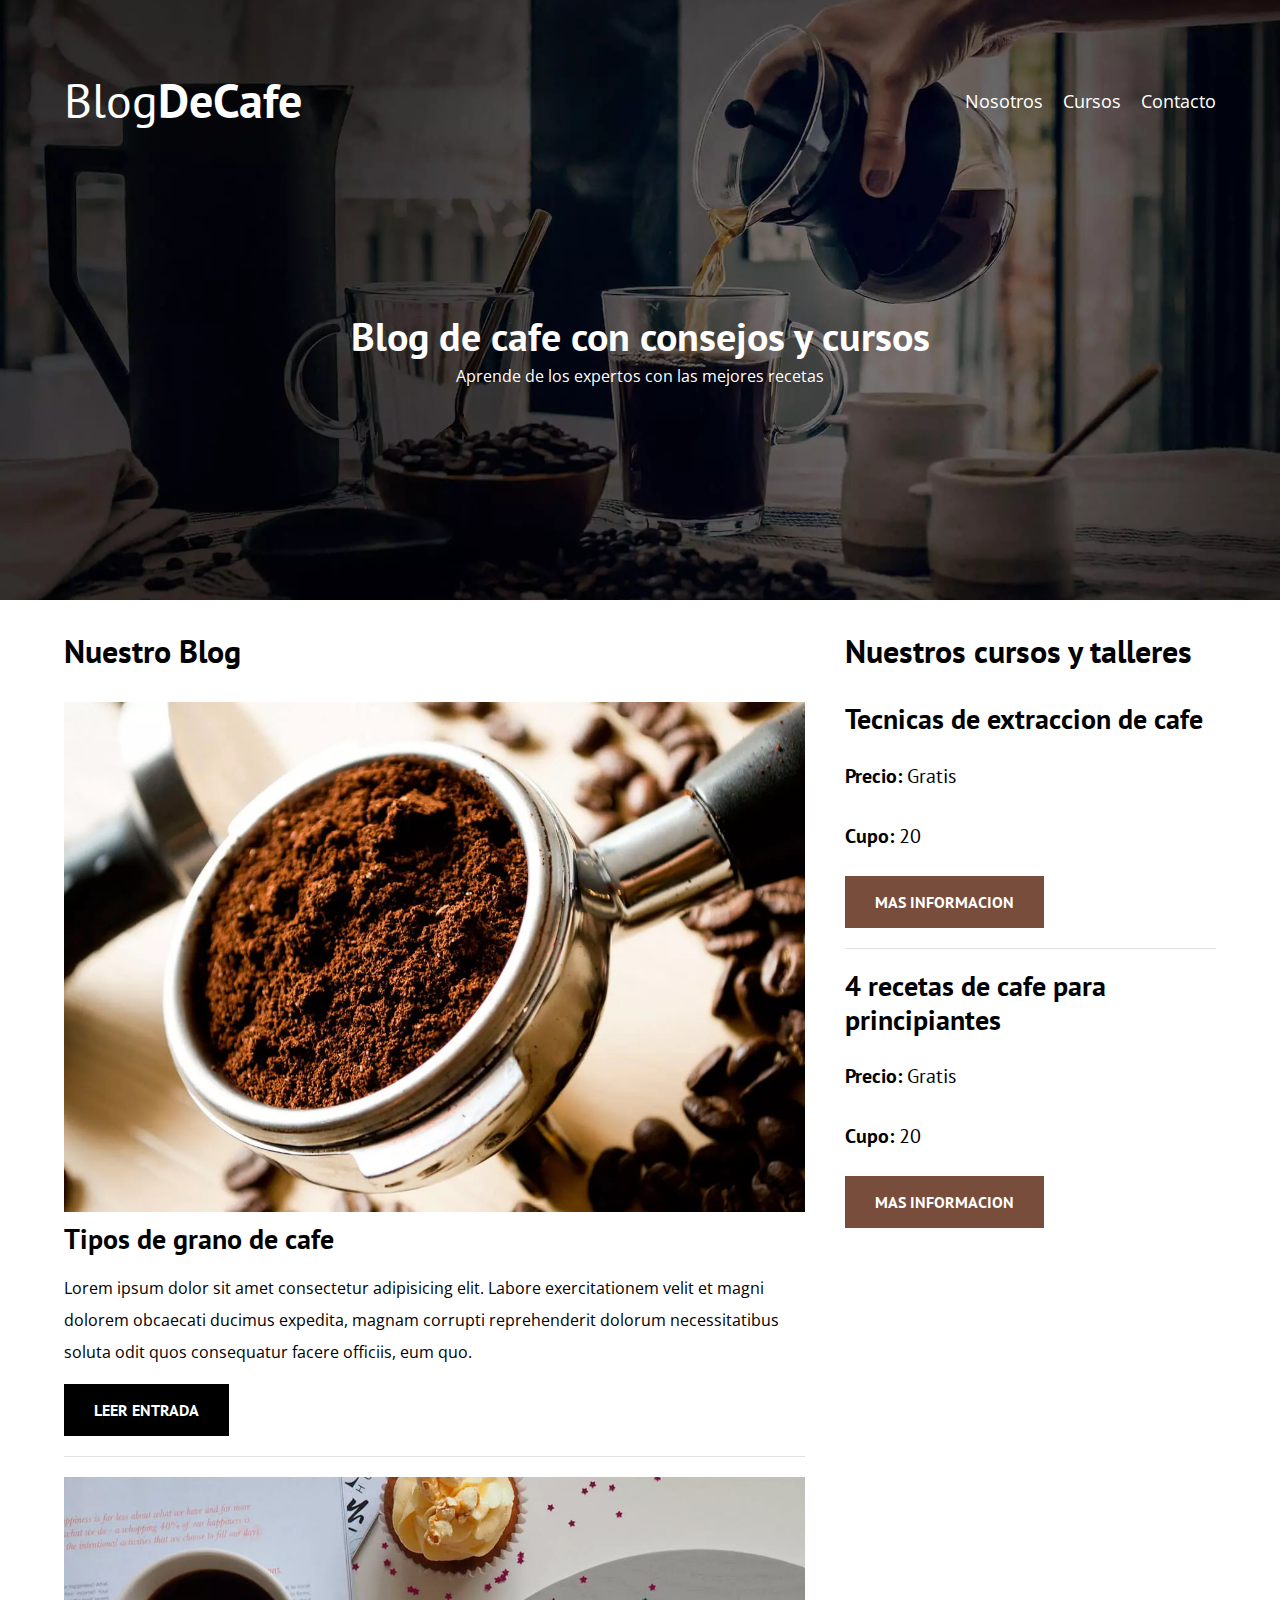
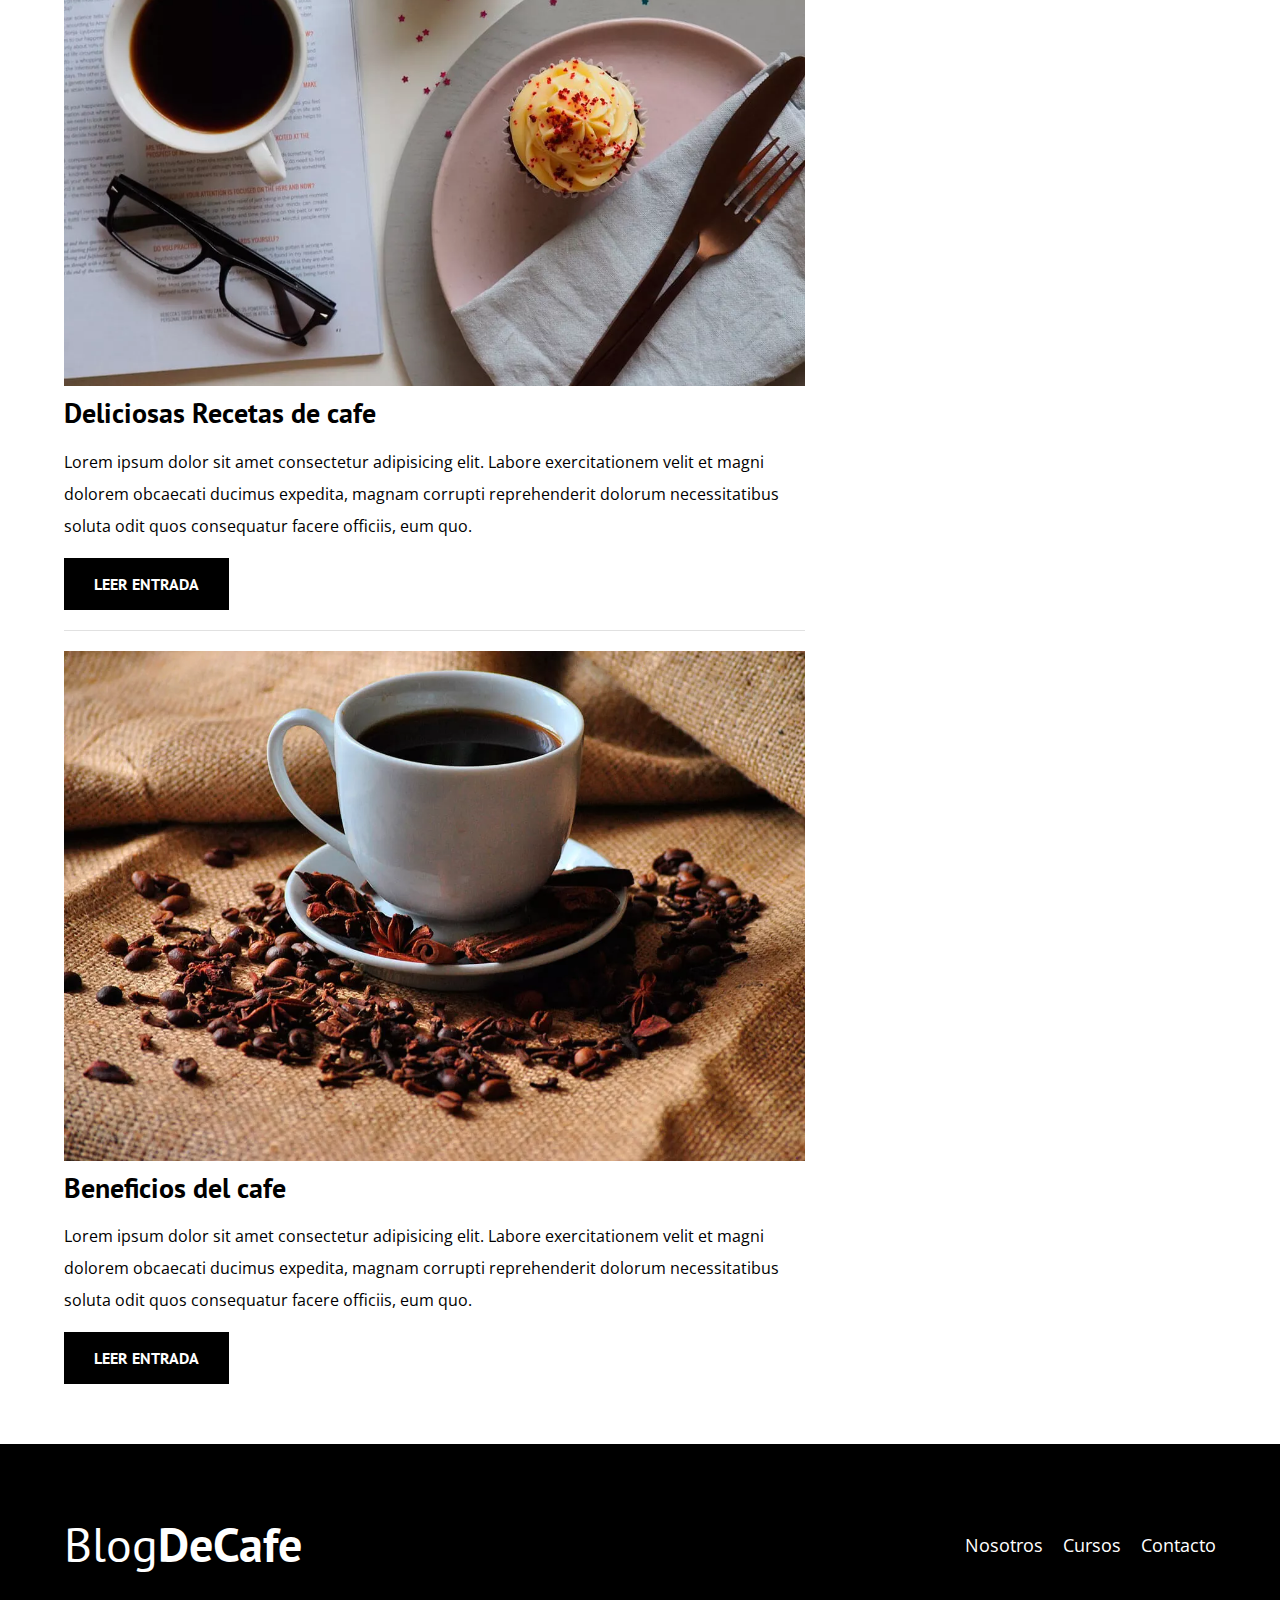
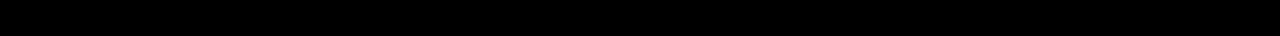
<file: blogdecafe_inicio/index.html>
<!DOCTYPE html>
<html lang="en">
<head>
    <meta charset="UTF-8">
    <meta http-equiv="X-UA-Compatible" content="IE=edge">
    <meta name="viewport" content="width=device-width, initial-scale=1.0">
    <title>BlogDeCafe</title>
    <!--Prefetch-->
    <link rel="prefetch" href="nosotros.html" as="document">
    <link rel="preconnect" href="https://fonts.googleapis.com">
    <link rel="preconnect" href="https://fonts.googleapis.com">
    <link rel="preconnect" href="https://fonts.gstatic.com" crossorigin>
    <link href="https://fonts.googleapis.com/css2?family=Open+Sans&display=swap" rel="stylesheet">
    <link rel="preconnect" href="https://fonts.gstatic.com" crossorigin>
    <link href="https://fonts.googleapis.com/css2?family=Open+Sans&family=PT+Sans:wght@400;700&display=swap" rel="stylesheet">
    
    <!-- Preload -->
    <link rel="preload" href="css/normalize.css" as="style">
    <link rel="stylesheet" href="css/normalize.css">
    <link rel="preload" href="css/style.css" as="style">
    <link rel="stylesheet" href="css/style.css">

</head>
<body>
    <header class="header">
        <div class="contenedor">
            <div class="barra">
                    <a class="logo no-margin centrar-texto" href="index.html">
                        <h1 class="logo__nombre">Blog<span class="logo__bold">DeCafe</span></h1>
                    </a>
                    <nav class="navegacion">
                        <a href="nosotros.html" class="navegacion__enlace">Nosotros</a>
                        <a href="cursos.html" class="navegacion__enlace">Cursos</a>
                        <a href="contacto.html" class="navegacion__enlace">Contacto</a>
                    </nav>
            </div>
        </div>
        <div class="header__texto">
            <h2 class="no-margin">Blog de cafe con consejos y cursos</h2>
            <p class="no-margin">Aprende de los expertos con las mejores recetas</p>
        </div>
    </header>

    <div class="contenedor contenido-principal">
        <main class="blog">
            <h3>Nuestro Blog</h3>
            
            <article class="entrada">
                <div class="entrada__imagen">
                    <picture>
                        <source loading="lazy" srcset="img/blog1.webp" type="image/webp"> 
                        <img loading="lazy" src="img/blog1.jpg" alt="imagen blog">
                    </picture>
                   
                </div>
                <div class="entrada__contenido">
                    <h4 class="no-margin">Tipos de grano de cafe</h4>
                    <p>Lorem ipsum dolor sit amet consectetur adipisicing elit. Labore exercitationem velit et magni dolorem obcaecati ducimus expedita, magnam corrupti reprehenderit dolorum necessitatibus soluta odit quos consequatur facere officiis, eum quo.</p>
                    <a href="entrada.html" class="boton boton--primario">Leer Entrada</a>
                </div>
            </article>
            <article class="entrada">
                <div class="entrada__imagen">
                    <picture>
                        <source loading="lazy" srcset="img/blog2.webp" type="image/webp"> 
                        <img loading="lazy" src="img/blog2.jpg" alt="imagen blog">
                    </picture>
                </div>
                <div class="entrada__contenido">
                    <h4 class="no-margin">Deliciosas Recetas de cafe</h4>
                    <p>Lorem ipsum dolor sit amet consectetur adipisicing elit. Labore exercitationem velit et magni dolorem obcaecati ducimus expedita, magnam corrupti reprehenderit dolorum necessitatibus soluta odit quos consequatur facere officiis, eum quo.</p>
                    <a href="entrada.html" class="boton boton--primario">Leer Entrada</a>
                </div>
            </article>
            <article class="entrada">
                <div class="entrada__imagen">
                    <picture>
                        <source loading="lazy" srcset="img/blog3.webp" type="image/webp"> 
                        <img loading="lazy" src="img/blog3.jpg" alt="imagen blog">
                    </picture>
                </div>
                <div class="entrada__contenido">
                    <h4 class="no-margin">Beneficios del cafe</h4>
                    <p>Lorem ipsum dolor sit amet consectetur adipisicing elit. Labore exercitationem velit et magni dolorem obcaecati ducimus expedita, magnam corrupti reprehenderit dolorum necessitatibus soluta odit quos consequatur facere officiis, eum quo.</p>
                    <a href="entrada.html" class="boton boton--primario">Leer Entrada</a>
                </div>
            </article>

        </main>
        <aside class="sidebar">
            <h3>Nuestros cursos y talleres</h3>
                
            <ul class="cursos no-padding">
                <li class="widget-curso">
                    <h4 class="no-margin">Tecnicas de extraccion de cafe</h4>
                    <p class="widget-curso__label">Precio:
                        <span class="widget-curso__info">Gratis</span>
                    </p>
                    <p class="widget-curso__label">Cupo:
                        <span class="widget-curso__info">20</span>
                    </p>
                    <a href="entrada.html" class="boton boton--secundario">Mas informacion</a>
                </li>
                <li class="widget-curso">
                    <h4 class="no-margin">4 recetas de cafe para principiantes</h4>
                    <p class="widget-curso__label">Precio:
                        <span class="widget-curso__info">Gratis</span>
                    </p>
                    <p class="widget-curso__label">Cupo:
                        <span class="widget-curso__info">20</span>
                    </p>
                    <a href="entrada.html" class="boton boton--secundario">Mas informacion</a>
                </li>
            </ul>
        </aside>
    </div>

    <footer class="footer">
        <div class="contenedor">
            <div class="barra">
                    <a class="logo no-margin centrar-texto" href="index.html">
                        <h1 class="logo__nombre">Blog<span class="logo__bold">DeCafe</span></h1>
                    </a>
                    <nav class="navegacion">
                        <a href="nosotros.html" class="navegacion__enlace">Nosotros</a>
                        <a href="cursos.html" class="navegacion__enlace">Cursos</a>
                        <a href="nosotros.html" class="navegacion__enlace">Contacto</a>
                    </nav>
            </div>
        </div>
    </footer>




    <script src="js/modernizr.js"></script>
</body>
</html>
</file>
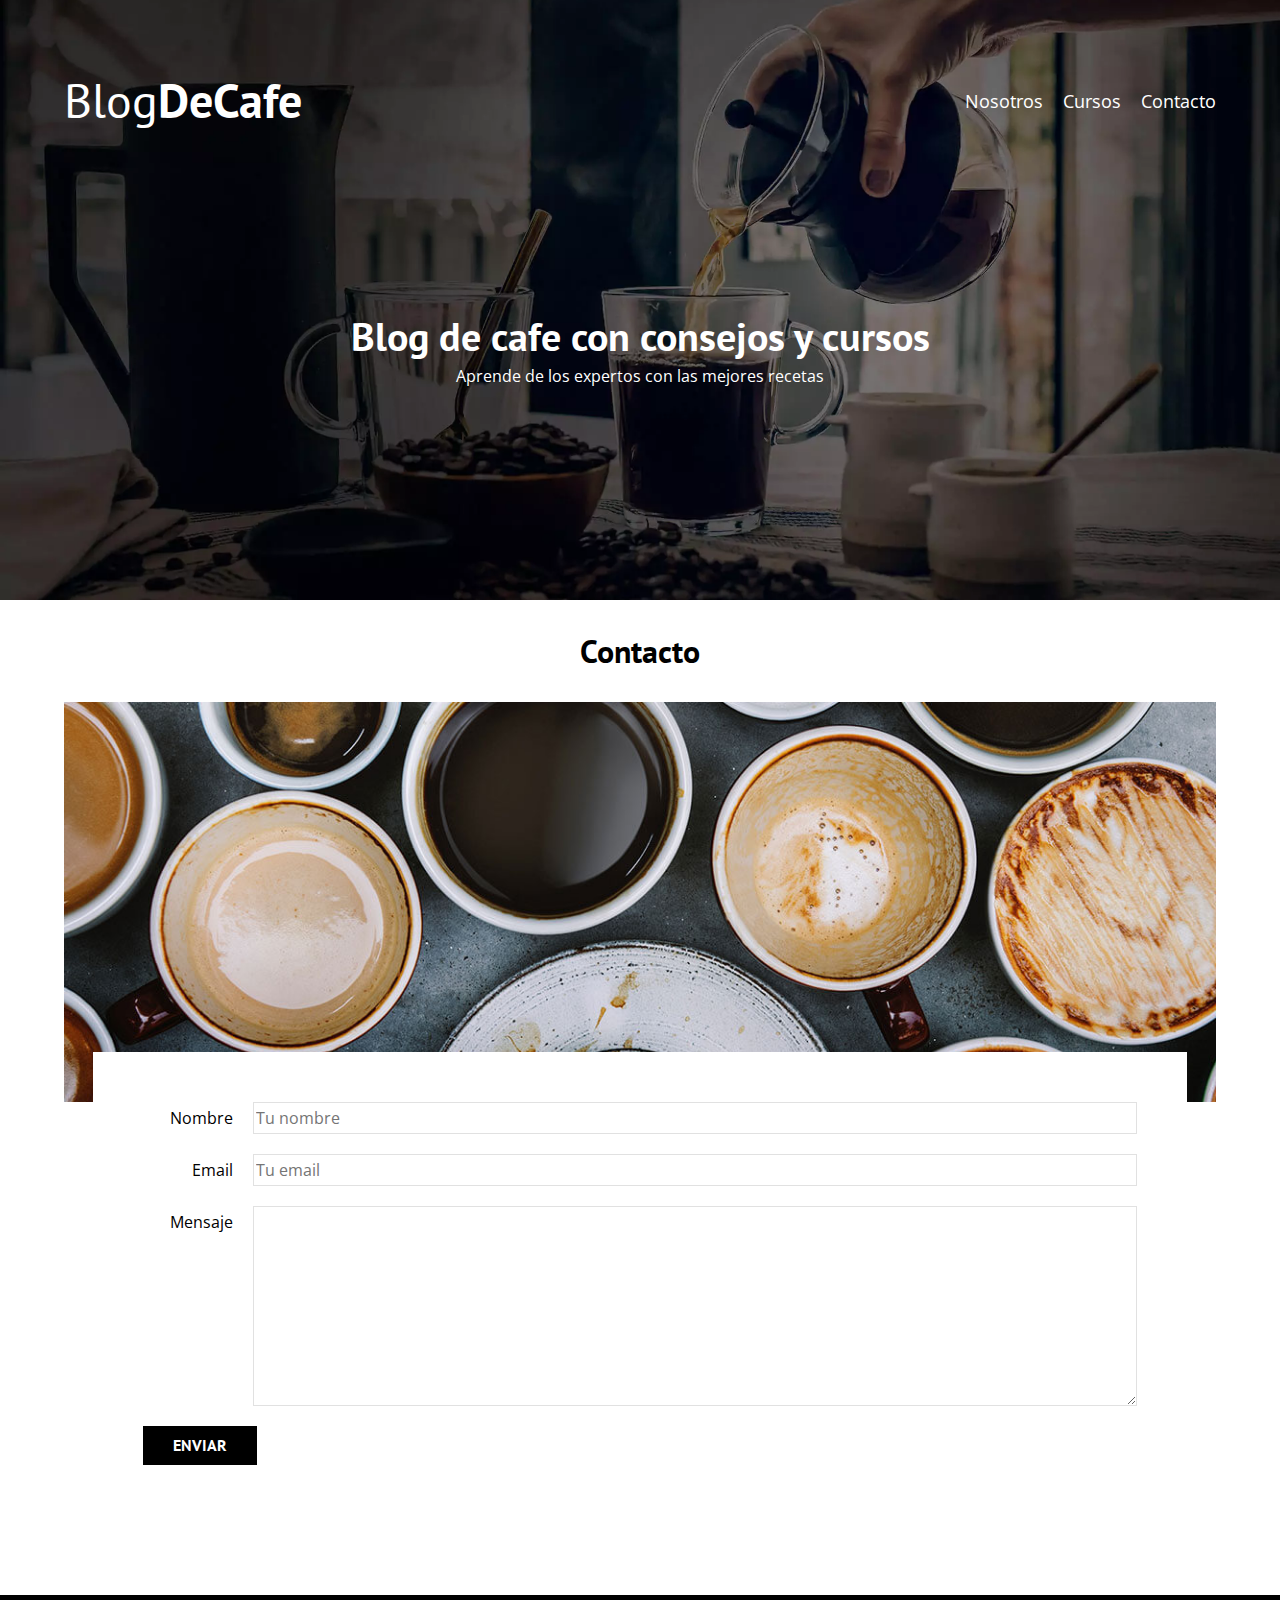
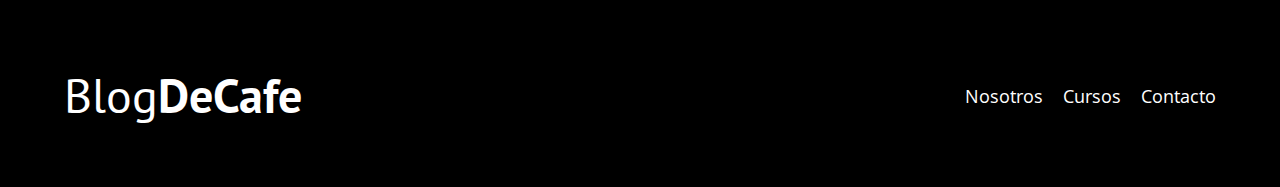
<file: blogdecafe_inicio/contacto.html>
<!DOCTYPE html>
<html lang="en">
<head>
    <meta charset="UTF-8">
    <meta http-equiv="X-UA-Compatible" content="IE=edge">
    <meta name="viewport" content="width=device-width, initial-scale=1.0">
    <title>BlogDeCafe</title>
    <link rel="stylesheet" href="css/normalize.css">
    <link rel="preconnect" href="https://fonts.googleapis.com">
    <link rel="preconnect" href="https://fonts.googleapis.com">
    <link rel="preconnect" href="https://fonts.gstatic.com" crossorigin>
    <link href="https://fonts.googleapis.com/css2?family=Open+Sans&display=swap" rel="stylesheet">
    <link rel="preconnect" href="https://fonts.gstatic.com" crossorigin>
    <link href="https://fonts.googleapis.com/css2?family=Open+Sans&family=PT+Sans:wght@400;700&display=swap" rel="stylesheet">
    <link rel="stylesheet" href="css/style.css">
</head>
<body>
    <header class="header">
        <div class="contenedor">
            <div class="barra">
                    <a class="logo no-margin centrar-texto" href="index.html">
                        <h1 class="logo__nombre">Blog<span class="logo__bold">DeCafe</span></h1>
                    </a>
                    <nav class="navegacion">
                        <a href="nosotros.html" class="navegacion__enlace">Nosotros</a>
                        <a href="cursos.html" class="navegacion__enlace">Cursos</a>
                        <a href="contacto.html" class="navegacion__enlace">Contacto</a>
                    </nav>
            </div>
        </div>
        <div class="header__texto">
            <h2 class="no-margin">Blog de cafe con consejos y cursos</h2>
            <p class="no-margin">Aprende de los expertos con las mejores recetas</p>
        </div>
    </header>

    <main class="contenedor">
        <h3 class="centrar-texto">Contacto</h3>
        <div class="contacto-bg">
            
        </div>
        <form class="formulario">
            <div class="campo">
                <label class="campo__label" for="txtnombre">Nombre</label>
                <input class="campo__field"
                type="text" 
                placeholder="Tu nombre" 
                id="txtnombre">
            </div>
            <div class="campo">
                <label class="campo__label" for="txtemail">Email</label>
                <input class="campo__field"
                type="email" 
                placeholder="Tu email" 
                id="txtemail">
            </div>
            <div class="campo">
                <label class="campo__label" for="txtmensaje">Mensaje</label>
                    <textarea class="campo__field campo__field--textarea"
                    id="txtmensaje"></textarea>
            </div>
            <div class="campo">
                <input type="submit" value="Enviar" class="boton boton--primario">
            </div>
        </form>
        
    </main>
    
    <footer class="footer">
        <div class="contenedor">
            <div class="barra">
                    <a class="logo no-margin centrar-texto" href="index.html">
                        <h1 class="logo__nombre">Blog<span class="logo__bold">DeCafe</span></h1>
                    </a>
                    <nav class="navegacion">
                        <a href="nosotros.html" class="navegacion__enlace">Nosotros</a>
                        <a href="cursos.html" class="navegacion__enlace">Cursos</a>
                        <a href="nosotros.html" class="navegacion__enlace">Contacto</a>
                    </nav>
            </div>
        </div>
    </footer>

    <script src="js/modernizr.js"></script>
</body>
</html>
</file>
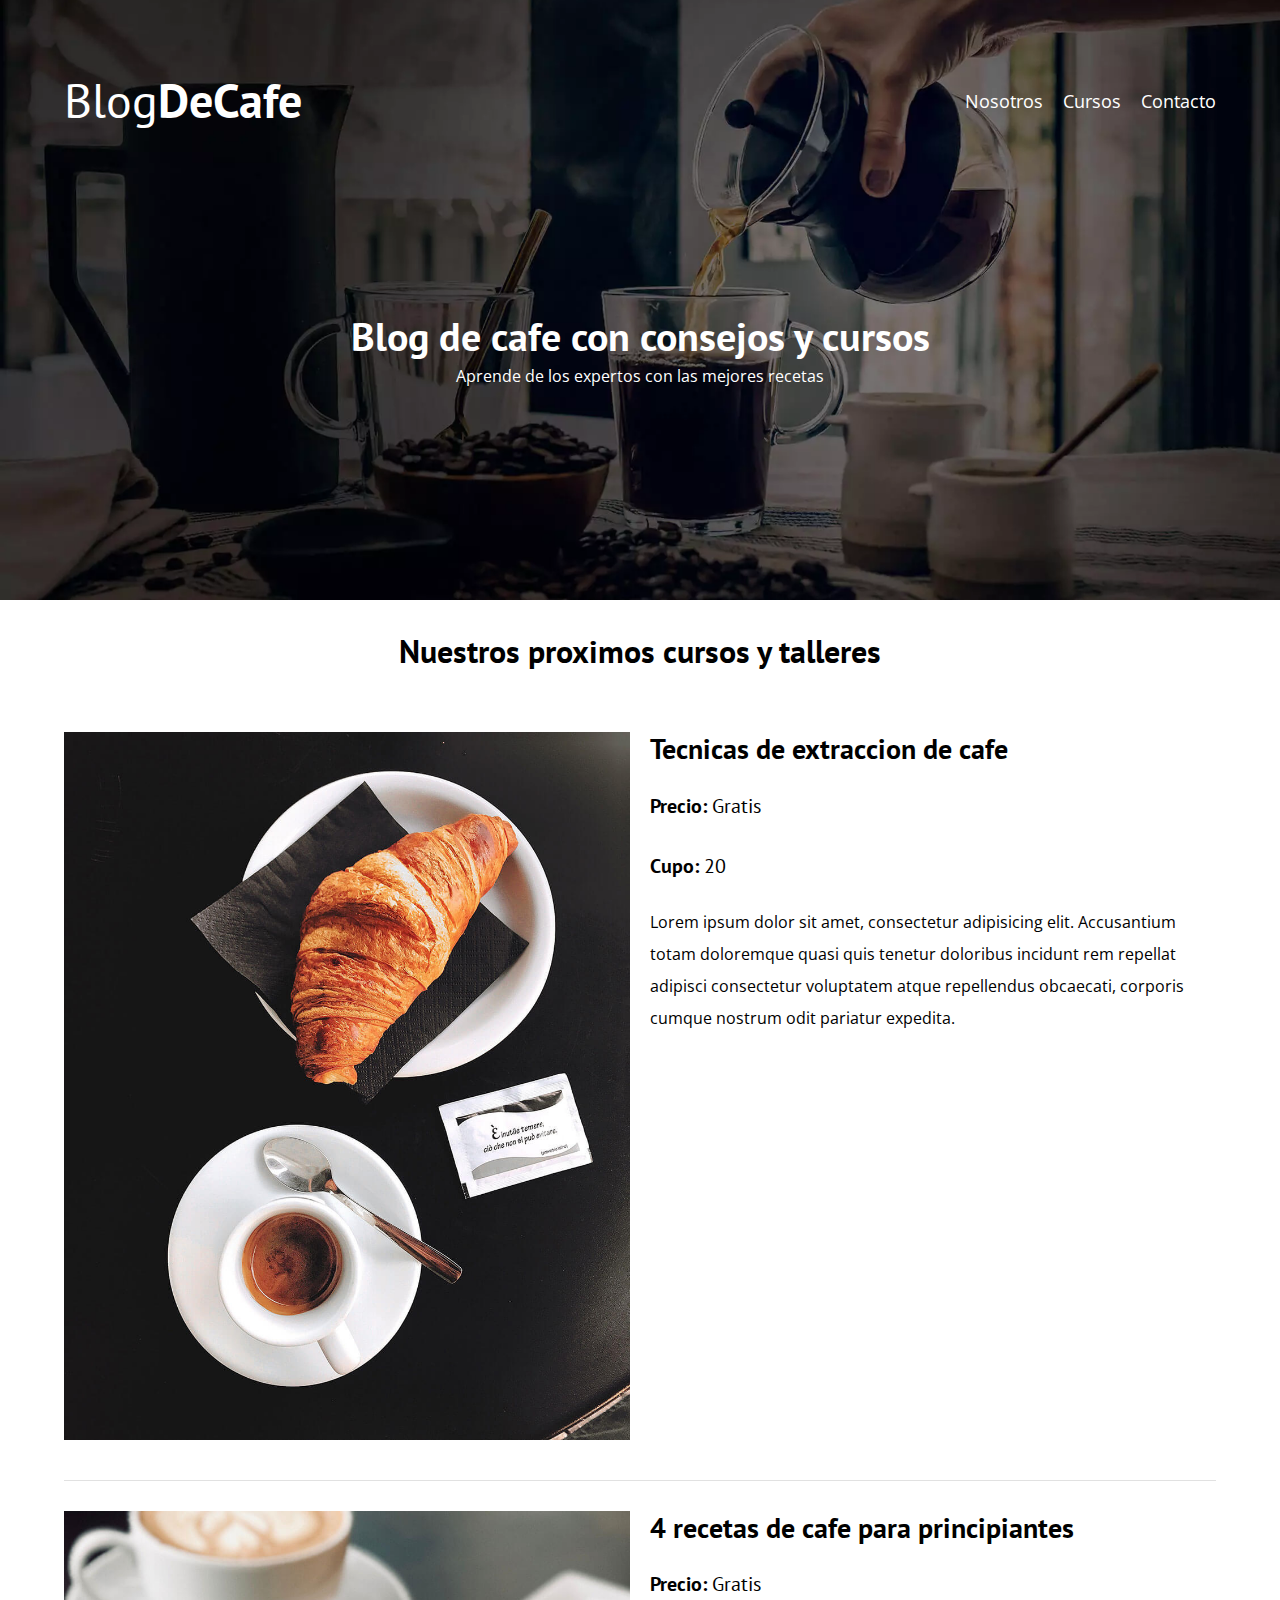
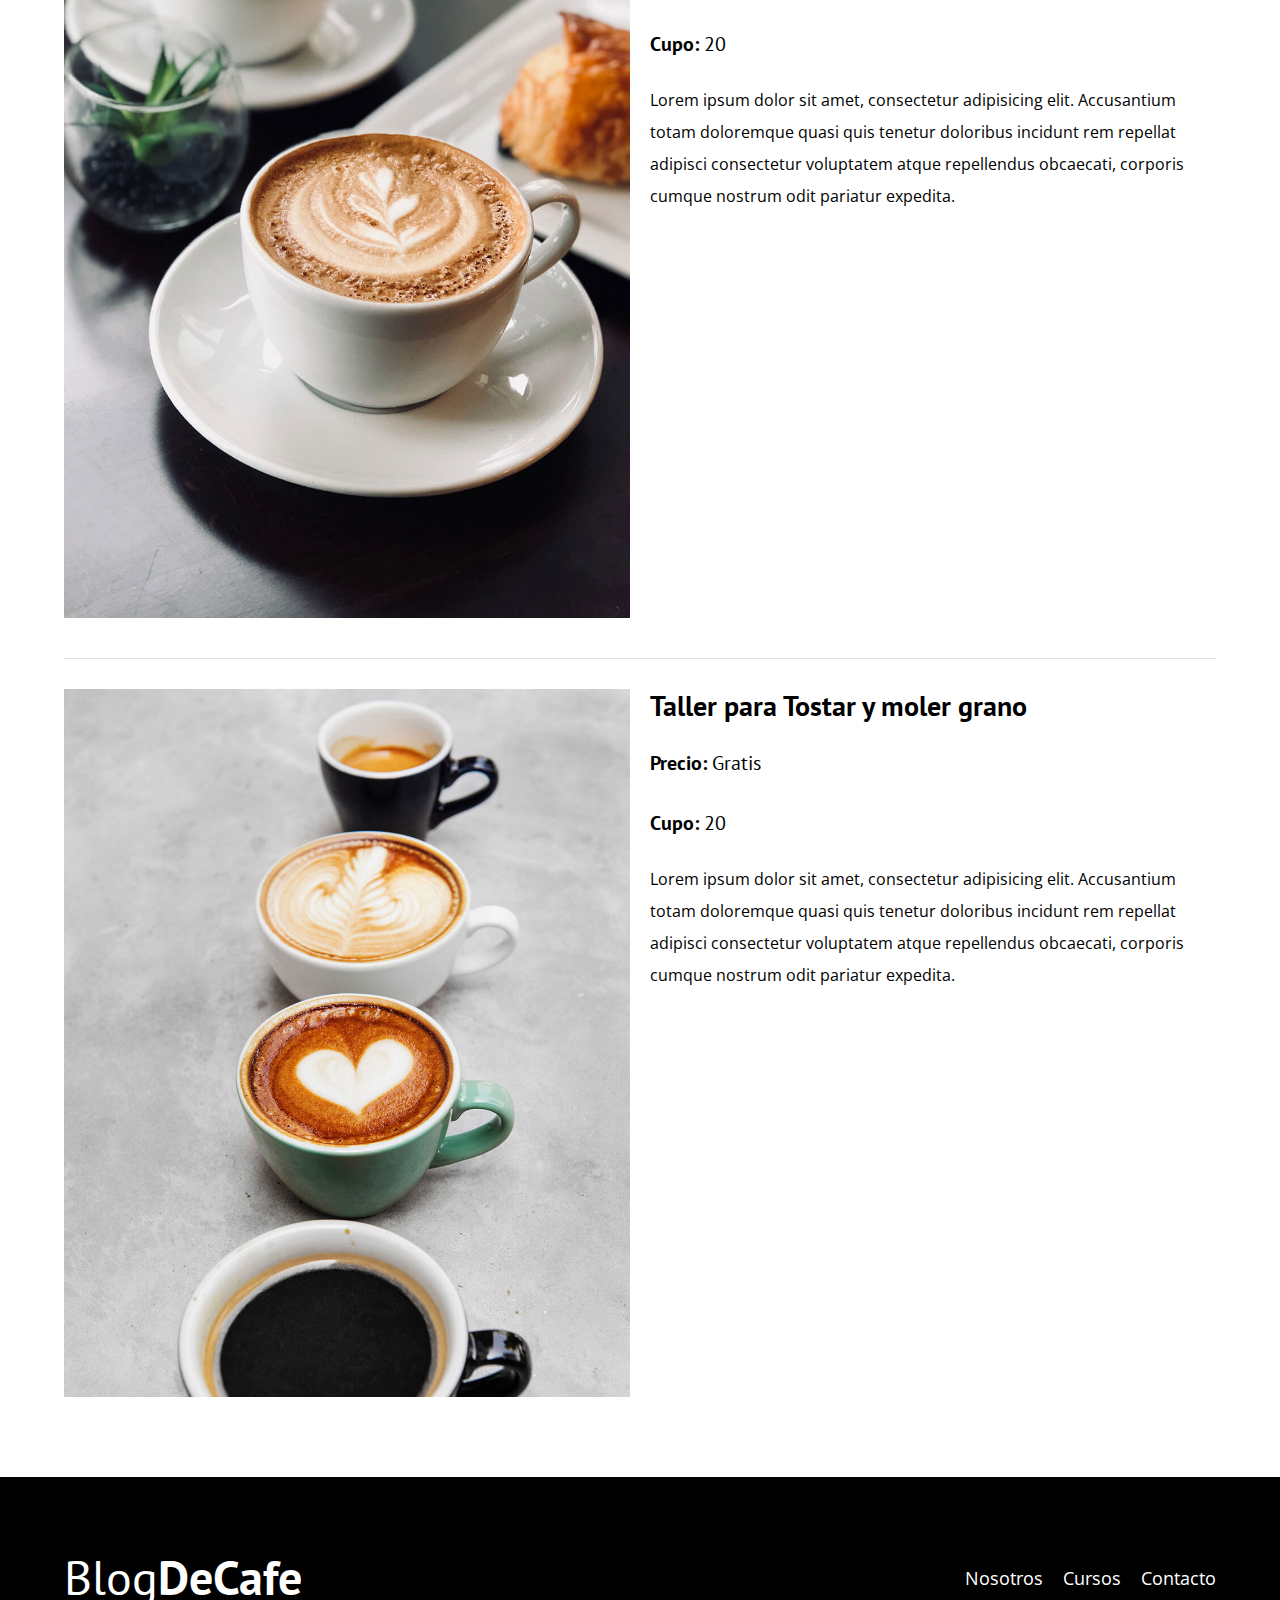
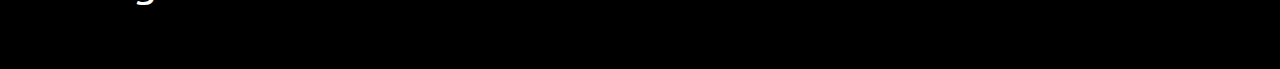
<file: blogdecafe_inicio/cursos.html>
<!DOCTYPE html>
<html lang="en">
<head>
    <meta charset="UTF-8">
    <meta http-equiv="X-UA-Compatible" content="IE=edge">
    <meta name="viewport" content="width=device-width, initial-scale=1.0">
    <title>BlogDeCafe</title>
    <link rel="stylesheet" href="css/normalize.css">
    <link rel="preconnect" href="https://fonts.googleapis.com">
    <link rel="preconnect" href="https://fonts.googleapis.com">
    <link rel="preconnect" href="https://fonts.gstatic.com" crossorigin>
    <link href="https://fonts.googleapis.com/css2?family=Open+Sans&display=swap" rel="stylesheet">
    <link rel="preconnect" href="https://fonts.gstatic.com" crossorigin>
    <link href="https://fonts.googleapis.com/css2?family=Open+Sans&family=PT+Sans:wght@400;700&display=swap" rel="stylesheet">
    <link rel="stylesheet" href="css/style.css">
</head>
<body>
    <header class="header">
        <div class="contenedor">
            <div class="barra">
                    <a class="logo no-margin centrar-texto" href="index.html">
                        <h1 class="logo__nombre">Blog<span class="logo__bold">DeCafe</span></h1>
                    </a>
                    <nav class="navegacion">
                        <a href="nosotros.html" class="navegacion__enlace">Nosotros</a>
                        <a href="cursos.html" class="navegacion__enlace">Cursos</a>
                        <a href="contacto.html" class="navegacion__enlace">Contacto</a>
                    </nav>
            </div>
        </div>
        <div class="header__texto">
            <h2 class="no-margin">Blog de cafe con consejos y cursos</h2>
            <p class="no-margin">Aprende de los expertos con las mejores recetas</p>
        </div>
    </header>

    <main class="contenedor">
        <h3 class="centrar-texto">Nuestros proximos cursos y talleres</h3>
        
        <div class="curso">

            <div class="curso__imagen">
                <img src="img/curso1.jpg" alt="Imagen curso">
            </div>
            <div class="curso__informacion">
                <h4 class="no-margin">Tecnicas de extraccion de cafe</h4>
                <p class="curso__label">Precio:
                    <span class="curso__info">Gratis</span>
                </p>
                <p class="curso__label">Cupo:
                    <span class="curso__info">20</span>
                </p>
                <p>Lorem ipsum dolor sit amet, consectetur adipisicing elit. Accusantium totam doloremque quasi quis tenetur doloribus incidunt rem repellat adipisci consectetur voluptatem atque repellendus obcaecati, corporis cumque nostrum odit pariatur expedita.</p>
            </div>
            
        </div> <!--Cierra curso-->
        <div class="curso">

            <div class="curso__imagen">
                <img src="img/curso2.jpg" alt="Imagen curso">
            </div>
            <div class="curso__informacion">
                <h4 class="no-margin">4 recetas de cafe para principiantes</h4>
                <p class="curso__label">Precio:
                    <span class="curso__info">Gratis</span>
                </p>
                <p class="curso__label">Cupo:
                    <span class="curso__info">20</span>
                </p>
                <p>Lorem ipsum dolor sit amet, consectetur adipisicing elit. Accusantium totam doloremque quasi quis tenetur doloribus incidunt rem repellat adipisci consectetur voluptatem atque repellendus obcaecati, corporis cumque nostrum odit pariatur expedita.</p>
            </div>
            
        </div> <!--Cierra curso-->
        <div class="curso">

            <div class="curso__imagen">
                <img src="img/curso3.jpg" alt="Imagen curso">
            </div>
            <div class="curso__informacion">
                <h4 class="no-margin">Taller para Tostar y moler grano</h4>
                <p class="curso__label">Precio:
                    <span class="curso__info">Gratis</span>
                </p>
                <p class="curso__label">Cupo:
                    <span class="curso__info">20</span>
                </p>
                <p>Lorem ipsum dolor sit amet, consectetur adipisicing elit. Accusantium totam doloremque quasi quis tenetur doloribus incidunt rem repellat adipisci consectetur voluptatem atque repellendus obcaecati, corporis cumque nostrum odit pariatur expedita.</p>
            </div>
            
        </div> <!--Cierra curso-->
        
        
        
    </main>
    
    <footer class="footer">
        <div class="contenedor">
            <div class="barra">
                    <a class="logo no-margin centrar-texto" href="index.html">
                        <h1 class="logo__nombre">Blog<span class="logo__bold">DeCafe</span></h1>
                    </a>
                    <nav class="navegacion">
                        <a href="nosotros.html" class="navegacion__enlace">Nosotros</a>
                        <a href="cursos.html" class="navegacion__enlace">Cursos</a>
                        <a href="nosotros.html" class="navegacion__enlace">Contacto</a>
                    </nav>
            </div>
        </div>
    </footer>

    <script src="js/modernizr.js"></script>
</body>
</html>
</file>
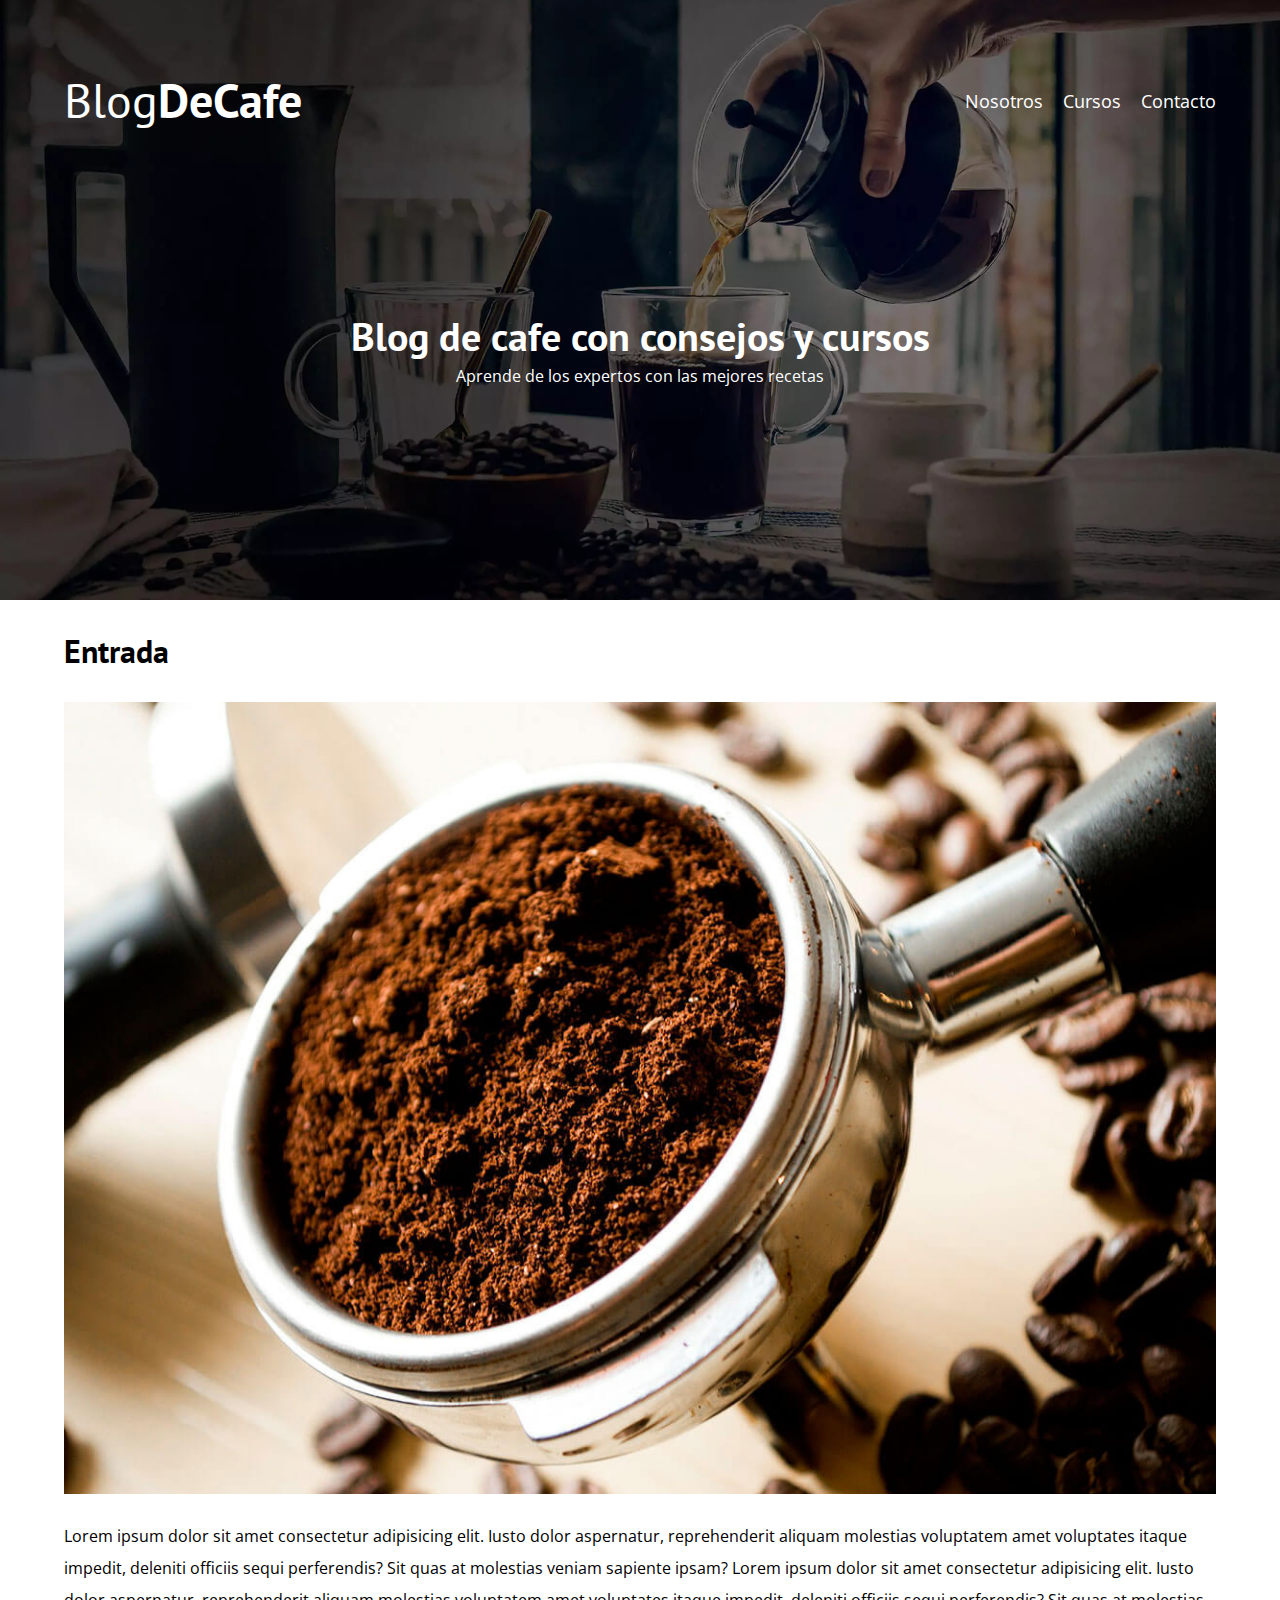
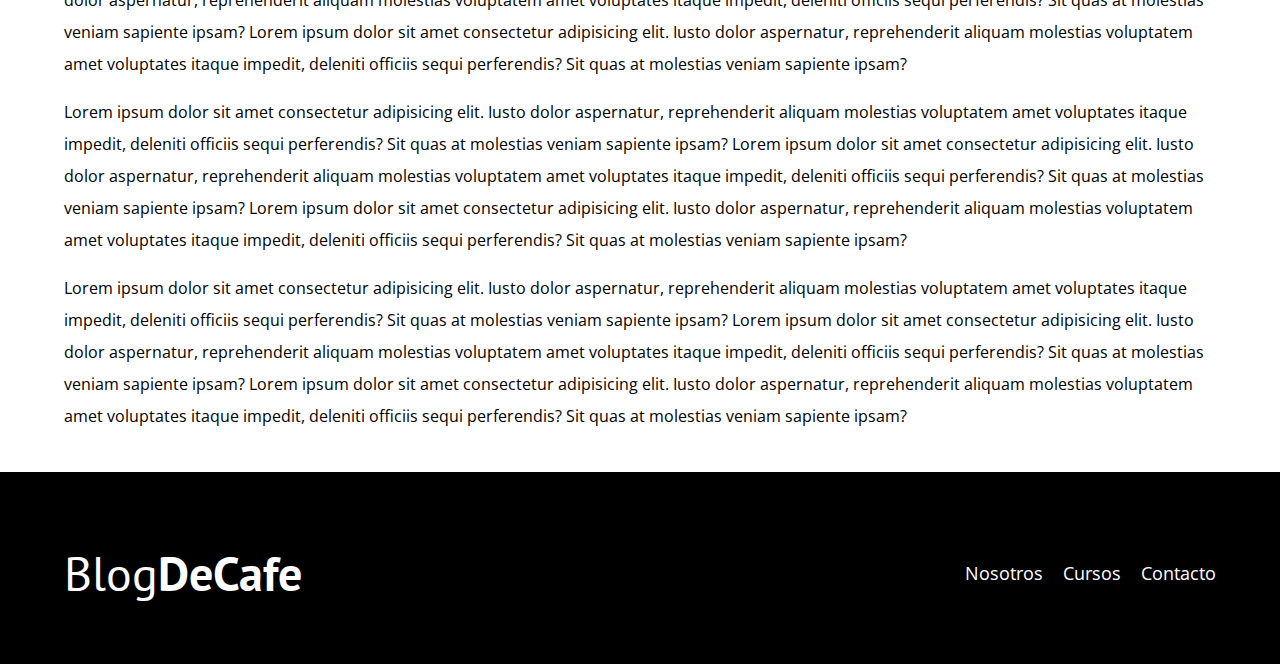
<file: blogdecafe_inicio/entrada.html>
<!DOCTYPE html>
<html lang="en">
<head>
    <meta charset="UTF-8">
    <meta http-equiv="X-UA-Compatible" content="IE=edge">
    <meta name="viewport" content="width=device-width, initial-scale=1.0">
    <title>BlogDeCafe</title>
    <link rel="stylesheet" href="css/normalize.css">
    <link rel="preconnect" href="https://fonts.googleapis.com">
    <link rel="preconnect" href="https://fonts.googleapis.com">
    <link rel="preconnect" href="https://fonts.gstatic.com" crossorigin>
    <link href="https://fonts.googleapis.com/css2?family=Open+Sans&display=swap" rel="stylesheet">
    <link rel="preconnect" href="https://fonts.gstatic.com" crossorigin>
    <link href="https://fonts.googleapis.com/css2?family=Open+Sans&family=PT+Sans:wght@400;700&display=swap" rel="stylesheet">
    <link rel="stylesheet" href="css/style.css">
</head>
<body>
    <header class="header">
        <div class="contenedor">
            <div class="barra">
                    <a class="logo no-margin centrar-texto" href="index.html">
                        <h1 class="logo__nombre">Blog<span class="logo__bold">DeCafe</span></h1>
                    </a>
                    <nav class="navegacion">
                        <a href="nosotros.html" class="navegacion__enlace">Nosotros</a>
                        <a href="cursos.html" class="navegacion__enlace">Cursos</a>
                        <a href="contacto.html" class="navegacion__enlace">Contacto</a>
                    </nav>
            </div>
        </div>
        <div class="header__texto">
            <h2 class="no-margin">Blog de cafe con consejos y cursos</h2>
            <p class="no-margin">Aprende de los expertos con las mejores recetas</p>
        </div>
    </header>

    <main class="contenedor">
        <h3>Entrada</h3>
        <img src="img/blog1.jpg" alt="imagen blog">

        <p>Lorem ipsum dolor sit amet consectetur adipisicing elit. Iusto dolor aspernatur, reprehenderit aliquam molestias voluptatem amet voluptates itaque impedit, deleniti officiis sequi perferendis? Sit quas at molestias veniam sapiente ipsam?
            Lorem ipsum dolor sit amet consectetur adipisicing elit. Iusto dolor aspernatur, reprehenderit aliquam molestias voluptatem amet voluptates itaque impedit, deleniti officiis sequi perferendis? Sit quas at molestias veniam sapiente ipsam?
            Lorem ipsum dolor sit amet consectetur adipisicing elit. Iusto dolor aspernatur, reprehenderit aliquam molestias voluptatem amet voluptates itaque impedit, deleniti officiis sequi perferendis? Sit quas at molestias veniam sapiente ipsam?
        </p>
        <p>Lorem ipsum dolor sit amet consectetur adipisicing elit. Iusto dolor aspernatur, reprehenderit aliquam molestias voluptatem amet voluptates itaque impedit, deleniti officiis sequi perferendis? Sit quas at molestias veniam sapiente ipsam?
            Lorem ipsum dolor sit amet consectetur adipisicing elit. Iusto dolor aspernatur, reprehenderit aliquam molestias voluptatem amet voluptates itaque impedit, deleniti officiis sequi perferendis? Sit quas at molestias veniam sapiente ipsam?
            Lorem ipsum dolor sit amet consectetur adipisicing elit. Iusto dolor aspernatur, reprehenderit aliquam molestias voluptatem amet voluptates itaque impedit, deleniti officiis sequi perferendis? Sit quas at molestias veniam sapiente ipsam?
        </p>
        <p>Lorem ipsum dolor sit amet consectetur adipisicing elit. Iusto dolor aspernatur, reprehenderit aliquam molestias voluptatem amet voluptates itaque impedit, deleniti officiis sequi perferendis? Sit quas at molestias veniam sapiente ipsam?
            Lorem ipsum dolor sit amet consectetur adipisicing elit. Iusto dolor aspernatur, reprehenderit aliquam molestias voluptatem amet voluptates itaque impedit, deleniti officiis sequi perferendis? Sit quas at molestias veniam sapiente ipsam?
            Lorem ipsum dolor sit amet consectetur adipisicing elit. Iusto dolor aspernatur, reprehenderit aliquam molestias voluptatem amet voluptates itaque impedit, deleniti officiis sequi perferendis? Sit quas at molestias veniam sapiente ipsam?
        </p>
    </main>
    
    <footer class="footer">
        <div class="contenedor">
            <div class="barra">
                    <a class="logo no-margin centrar-texto" href="index.html">
                        <h1 class="logo__nombre">Blog<span class="logo__bold">DeCafe</span></h1>
                    </a>
                    <nav class="navegacion">
                        <a href="nosotros.html" class="navegacion__enlace">Nosotros</a>
                        <a href="cursos.html" class="navegacion__enlace">Cursos</a>
                        <a href="nosotros.html" class="navegacion__enlace">Contacto</a>
                    </nav>
            </div>
        </div>
    </footer>

    <script src="js/modernizr.js"></script>
</body>
</html>
</file>
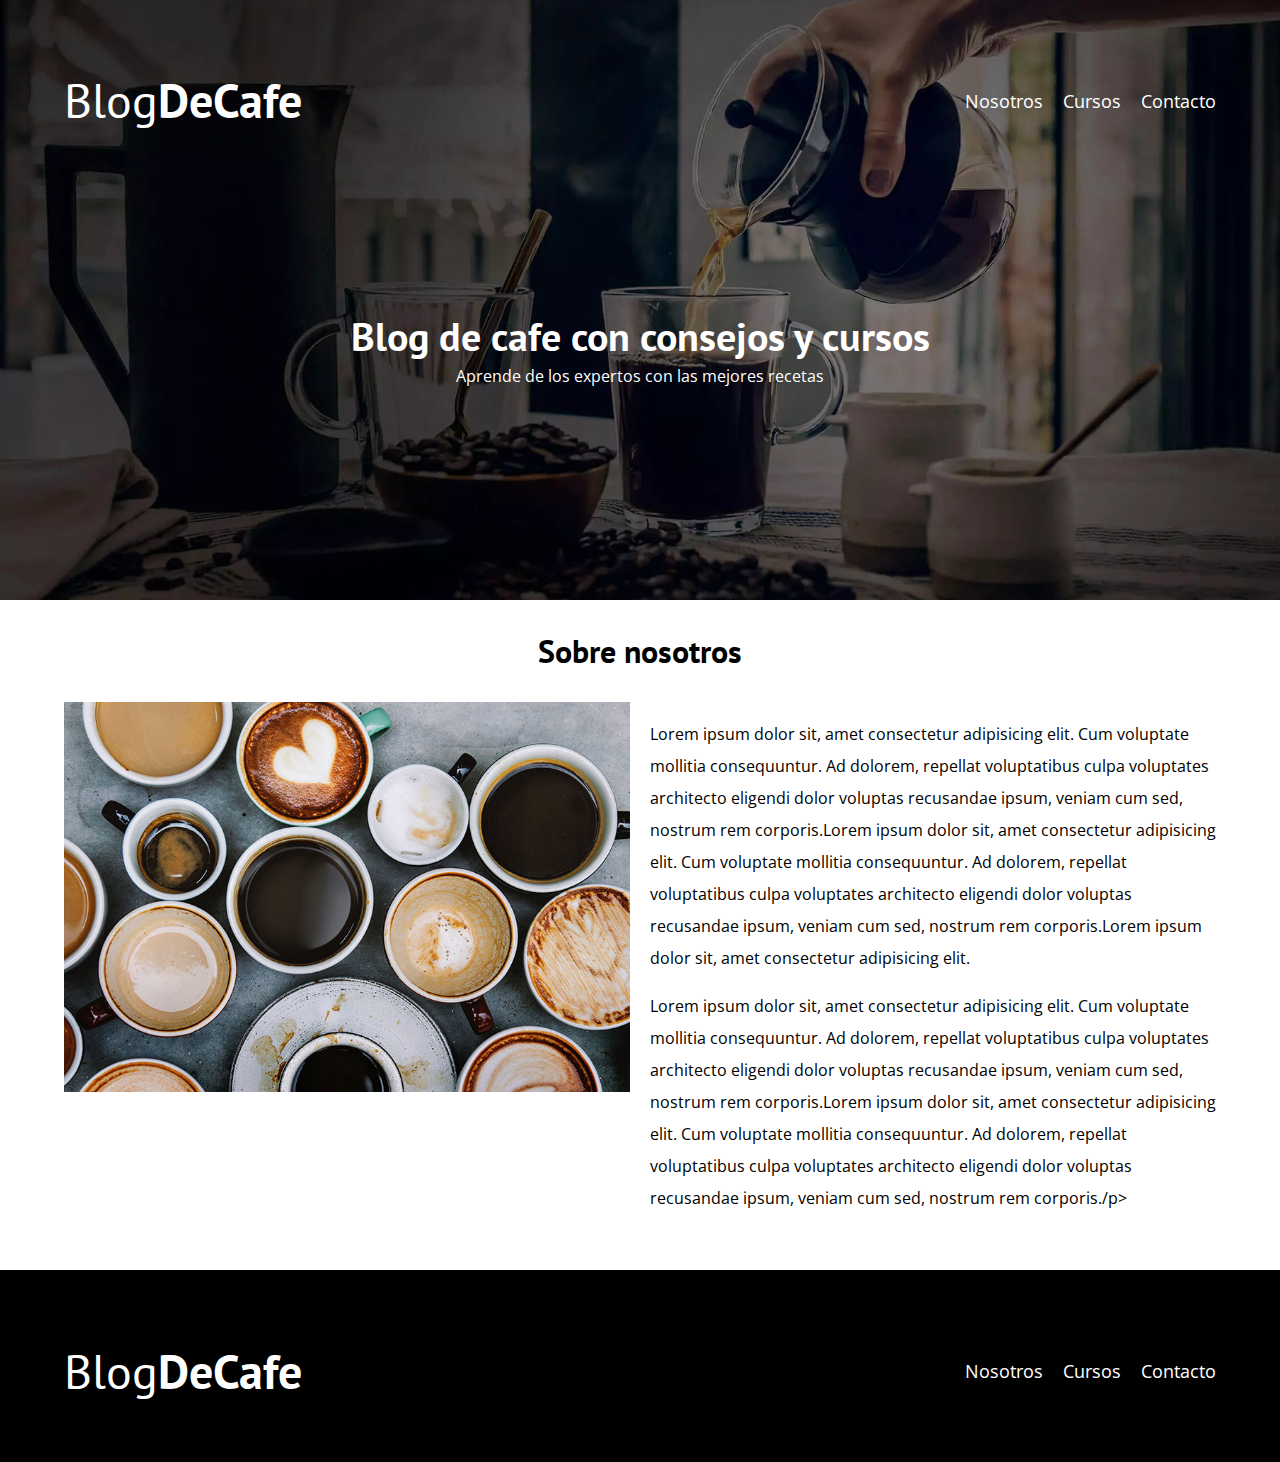
<file: blogdecafe_inicio/nosotros.html>
<!DOCTYPE html>
<html lang="en">
<head>
    <meta charset="UTF-8">
    <meta http-equiv="X-UA-Compatible" content="IE=edge">
    <meta name="viewport" content="width=device-width, initial-scale=1.0">
    <title>BlogDeCafe</title>
    <link rel="stylesheet" href="css/normalize.css">
    <link rel="preconnect" href="https://fonts.googleapis.com">
    <link rel="preconnect" href="https://fonts.googleapis.com">
    <link rel="preconnect" href="https://fonts.gstatic.com" crossorigin>
    <link href="https://fonts.googleapis.com/css2?family=Open+Sans&display=swap" rel="stylesheet">
    <link rel="preconnect" href="https://fonts.gstatic.com" crossorigin>
    <link href="https://fonts.googleapis.com/css2?family=Open+Sans&family=PT+Sans:wght@400;700&display=swap" rel="stylesheet">
    <link rel="stylesheet" href="css/style.css">
</head>
<body>
    <header class="header">
        <div class="contenedor">
            <div class="barra">
                    <a class="logo no-margin centrar-texto" href="index.html">
                        <h1 class="logo__nombre">Blog<span class="logo__bold">DeCafe</span></h1>
                    </a>
                    <nav class="navegacion">
                        <a href="nosotros.html" class="navegacion__enlace">Nosotros</a>
                        <a href="cursos.html" class="navegacion__enlace">Cursos</a>
                        <a href="contacto.html" class="navegacion__enlace">Contacto</a>
                    </nav>
            </div>
        </div>
        <div class="header__texto">
            <h2 class="no-margin">Blog de cafe con consejos y cursos</h2>
            <p class="no-margin">Aprende de los expertos con las mejores recetas</p>
        </div>
    </header>

    <main class="contenedor">
        <h3 class="centrar-texto">Sobre nosotros</h3>
        <div class="sobre-nosotros">
            <div class="sobre-nosotros__imagen">
                <img src="img/nosotros.jpg" alt="Imagen nosotros">
            </div>
            <div class="sobre-nosotros__texto">
                <p>Lorem ipsum dolor sit, amet consectetur adipisicing elit. Cum voluptate mollitia consequuntur. Ad dolorem, repellat voluptatibus culpa voluptates architecto eligendi dolor voluptas recusandae ipsum, veniam cum sed, nostrum rem corporis.Lorem ipsum dolor sit, amet consectetur adipisicing elit. Cum voluptate mollitia consequuntur. Ad dolorem, repellat voluptatibus culpa voluptates architecto eligendi dolor voluptas recusandae ipsum, veniam cum sed, nostrum rem corporis.Lorem ipsum dolor sit, amet consectetur adipisicing elit.</p>
                <p>Lorem ipsum dolor sit, amet consectetur adipisicing elit. Cum voluptate mollitia consequuntur. Ad dolorem, repellat voluptatibus culpa voluptates architecto eligendi dolor voluptas recusandae ipsum, veniam cum sed, nostrum rem corporis.Lorem ipsum dolor sit, amet consectetur adipisicing elit. Cum voluptate mollitia consequuntur. Ad dolorem, repellat voluptatibus culpa voluptates architecto eligendi dolor voluptas recusandae ipsum, veniam cum sed, nostrum rem corporis./p>
            </div>
        </div>
        
    </main>
    
    <footer class="footer">
        <div class="contenedor">
            <div class="barra">
                    <a class="logo no-margin centrar-texto" href="index.html">
                        <h1 class="logo__nombre">Blog<span class="logo__bold">DeCafe</span></h1>
                    </a>
                    <nav class="navegacion">
                        <a href="nosotros.html" class="navegacion__enlace">Nosotros</a>
                        <a href="cursos.html" class="navegacion__enlace">Cursos</a>
                        <a href="nosotros.html" class="navegacion__enlace">Contacto</a>
                    </nav>
            </div>
        </div>
    </footer>
    <script src="js/modernizr.js"></script>
</body>
</html>
</file>
<file: blogdecafe_inicio/css/style.css>
:root{
    --fuenteHeading: 'PT Sans', sans-serif;
    --fuenteParrafos: 'Open Sans', sans-serif;

    --primario: #784D3C;
    --gris: #e1e1e1;
    --blanco: #fff;
    --negro: #000;
}

html{
    box-sizing: border-box;
    font-size: 62.5%;
}

*, *:before, *:after {
    box-sizing: inherit;
}

body{
    font-family: var(--fuenteParrafos);
    font-size: 1.6rem;
    line-height: 2;
}

/*Globales*/

.contenedor{
    width: min(90%, 120rem);
    margin: 0 auto;
}

a{
    text-decoration: none;
}

h1,h2,h3,h4{
    font-family: var(--fuenteHeading);
    line-height: 1.2;
}

h1{font-size: 4.8rem;}
h2{font-size: 4rem;}
h3{font-size: 3.2rem;}
h4{font-size: 2.8rem;}

img{
    max-width: 100%;
}

/*Utilidades*/
.no-margin{
    margin: 0;
}

.no-padding{
    padding: 0;
}

.centrar-texto{
    text-align: center;
}

/*Header*/
.webp .header{
    background-image: url(../img/banner.webp);
}

.no-webp .header{
    background-image: url(../img/banner.jpg);
}
.header{
    height: 60rem;
    background-size: cover;
    background-repeat: no-repeat;
    background-position: center center; /*centre de izq a der, arriba abajo*/
}

.header__texto{
    
    text-align: center;
    color: var(--blanco);
    margin-top: 5rem;
}

@media (min-width: 768px) {
    .header__texto{
    margin-top: 15rem;
    }
}
.barra {
    padding-top: 4rem;
}
@media (min-width: 768px) {
    .barra{
        display: flex;
        justify-content: space-between;
        align-items: center;
    }
}

.logo{
    color: var(--blanco);

}

.logo__nombre{
    font-weight: 400;
}

.logo__bold{
    font-weight: 700;
}

@media (min-width: 768px) {
    .navegacion{
        display: flex;
        gap: 2rem;
    }
}
.navegacion__enlace{
    display: block;
    text-align: center;
    font-size: 1.8rem;
    color: var(--blanco);
}

@media (min-width: 768px) {
    .contenido-principal{
        display: grid;
        grid-template-columns: 2fr 1fr;
        column-gap: 4rem;
    }
}

.entrada{
    border-bottom: 1px solid var(--gris);
    margin-bottom: 2rem;
}

.entrada:last-of-type{
    border: none;
    margin-bottom: 0;
}

.boton{
    display: block;
    color: var(--blanco);
    font-family: var(--fuenteHeading);
    text-align: center;
    padding: 1rem 3rem;
    text-transform: uppercase;
    font-weight: 700;
    margin-bottom: 2rem;
    border: none;
}

.boton--primario{
    background-color: var(--negro);

}

@media (min-width: 768px) {
    .boton{
        display: inline-block;
    }
}
.boton:hover{
    cursor: pointer;
}

.boton--secundario{
    background-color: var(--primario);
}

.cursos{
    list-style: none;
}

.widget-curso{
    border-bottom: 1px solid var(--gris);
    margin-bottom: 2rem;
}
.widget-curso:last-of-type{
    border: none;
    margin-bottom: 0;
}
.widget-curso__label,
.curso__label{
    font-family: var(--fuenteHeading);
    font-weight: 700;
}

.widget-curso__info,
.curso__info{
    font-weight: 400;
}

.widget-curso__label,
.widget-curso__info,
.curso__label,
.curso__info{
    font-size: 2rem;
}

.footer{
    background-color: var(--negro);
    padding-bottom: 3rem;
    margin-top: 4rem;
}

/*Sobre nosotros*/

@media (min-width: 768px) {
    .sobre-nosotros{
        display: grid;
        grid-template-columns: repeat(2, 1fr);
        column-gap: 2rem; 
    }
}

.curso{
    padding: 3rem 0;
    border-bottom: 1px solid var(--gris);
}

.curso:last-of-type{

    border: none;
}

@media (min-width: 768px) {
    .curso{
        display: grid;
        grid-template-columns: repeat(2, 1fr);
        column-gap: 2rem;
    }
}

.contacto-bg{
    background-image: url(../img/contacto.jpg);
    height: 40rem;
    background-size: cover;
    background-repeat: no-repeat;
}

.formulario{
    background-color: var(--blanco);
    margin: -5rem auto 0 auto;
    width: 95%;
    padding: 5rem;
}

.campo{
    display: flex;
    margin-bottom: 2rem;
    gap:2rem
}

.campo__label{
flex: 0 0 9rem;
text-align: right;
}

.campo__field{
flex: 1;
border: 1px solid var(--gris);
}

.campo__field--textarea{
height: 20rem;
}
</file>
